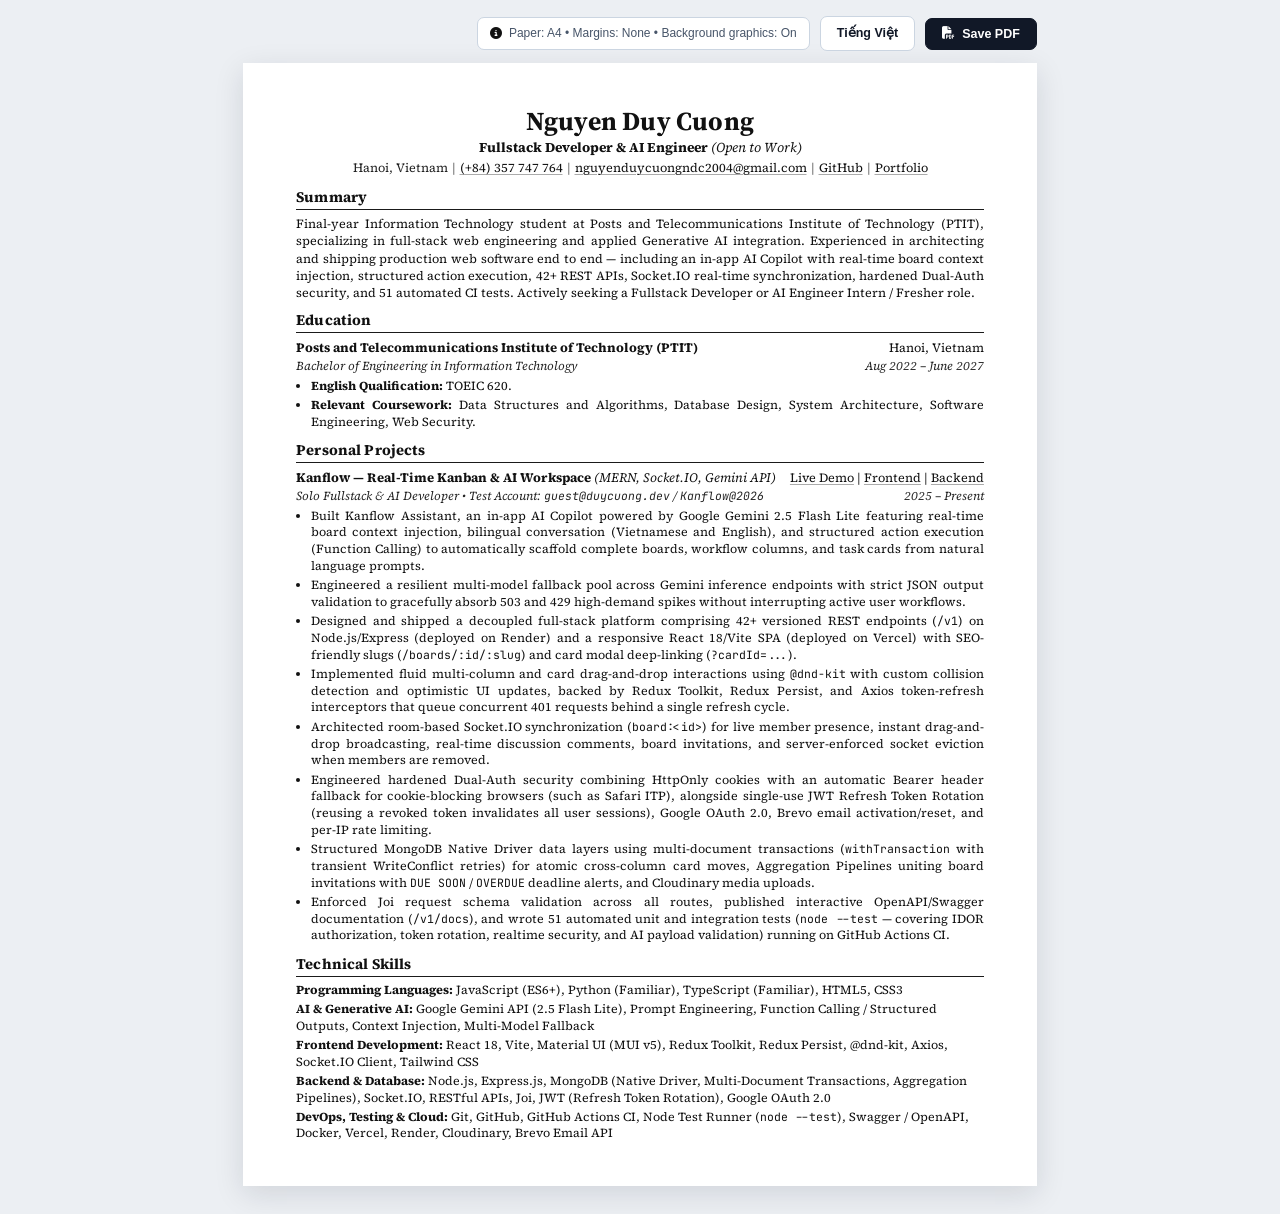
<file: index.html>
<!DOCTYPE html>
<html lang="en">

<head>
  <meta charset="UTF-8">
  <meta name="viewport" content="width=device-width, initial-scale=1.0">
  <title>CV - Nguyen Duy Cuong | Fullstack Developer &amp; AI Engineer</title>
  <meta name="description"
    content="Curriculum Vitae of Nguyen Duy Cuong — Fullstack Developer & AI Engineer (MERN Stack, Google Gemini API, Socket.IO, Dual-Auth security, MongoDB, CI/CD).">
  <link rel="canonical" href="https://duycuongdev.github.io/curriculum-vitae/">

  <!-- Open Graph -->
  <meta property="og:type" content="profile">
  <meta property="og:title" content="CV - Nguyen Duy Cuong | Fullstack Developer & AI Engineer">
  <meta property="og:description"
    content="1-page ATS-friendly online CV of Nguyen Duy Cuong (PTIT IT, Kanflow — Real-Time Kanban & AI Workspace).">
  <meta property="og:url" content="https://duycuongdev.github.io/curriculum-vitae/">
  <meta property="og:image" content="https://duycuongdev.github.io/curriculum-vitae/assets/img/avatar.jpg">

  <link rel="icon" href="./assets/ico/logo.jpg">

  <!-- Font Awesome (Screen Toolbar Icons) -->
  <link rel="stylesheet" href="https://cdnjs.cloudflare.com/ajax/libs/font-awesome/6.5.1/css/all.min.css"
    crossorigin="anonymous" referrerpolicy="no-referrer">

  <!-- Google Fonts: Source Serif 4 (LaTeX-style Serif with full Vietnamese support) + JetBrains Mono -->
  <link rel="preconnect" href="https://fonts.googleapis.com">
  <link rel="preconnect" href="https://fonts.gstatic.com" crossorigin>
  <link
    href="https://fonts.googleapis.com/css2?family=JetBrains+Mono:wght@400;500&family=Source+Serif+4:ital,opsz,wght@0,8..60,400;0,8..60,600;0,8..60,700;1,8..60,400;1,8..60,600&display=swap"
    rel="stylesheet">

  <link rel="stylesheet" href="./css/style.css">
</head>

<body>
  <!-- Screen-only Save PDF Toolbar -->
  <div class="pdf-toolbar">
    <span class="pdf-tip">
      <i class="fas fa-circle-info"></i> Paper: A4 &bull; Margins: None &bull; Background graphics: On
    </span>
    <a class="save-pdf-btn lang-switch" href="./cv-vi.html">Tiếng Việt</a>
    <button type="button" class="save-pdf-btn" onclick="window.print()">
      <i class="fas fa-file-pdf"></i> Save PDF
    </button>
  </div>

  <!-- A4 CV Document -->
  <main class="cv-sheet">

    <!-- ══════════ HEADER ══════════ -->
    <header class="cv-header">
      <h1>Nguyen Duy Cuong</h1>
      <p class="role-title">Fullstack Developer &amp; AI Engineer <span class="role-status">(Open to Work)</span></p>
      <p class="contact-line">
        Hanoi, Vietnam<span class="contact-sep">|</span><a href="tel:+84357747764">(+84) 357 747 764</a><span class="contact-sep">|</span><a href="mailto:nguyenduycuongndc2004@gmail.com">nguyenduycuongndc2004@gmail.com</a><span class="contact-sep">|</span><a href="https://github.com/duycuongdev" target="_blank" rel="noopener noreferrer">GitHub</a><span class="contact-sep">|</span><a href="https://duycuongdev.github.io/portfolio/" target="_blank" rel="noopener noreferrer">Portfolio</a>
      </p>
    </header>

    <!-- ══════════ SUMMARY ══════════ -->
    <section class="cv-section">
      <h2 class="section-heading">Summary</h2>
      <p class="summary-text">
        Final-year Information Technology student at Posts and Telecommunications Institute of Technology (PTIT), specializing in full-stack web engineering and applied Generative AI integration. Experienced in architecting and shipping production web software end to end — including an in-app AI Copilot with real-time board context injection, structured action execution, 42+ REST APIs, Socket.IO real-time synchronization, hardened Dual-Auth security, and 51 automated CI tests. Actively seeking a Fullstack Developer or AI Engineer Intern / Fresher role.
      </p>
    </section>

    <!-- ══════════ EDUCATION ══════════ -->
    <section class="cv-section">
      <h2 class="section-heading">Education</h2>
      <div class="entry-block">
        <div class="entry-row">
          <span class="entry-title">Posts and Telecommunications Institute of Technology (PTIT)</span>
          <span class="entry-right">Hanoi, Vietnam</span>
        </div>
        <div class="entry-sub-row">
          <span class="entry-subtitle">Bachelor of Engineering in Information Technology</span>
          <span class="entry-date">Aug 2022 – June 2027</span>
        </div>
        <ul class="cv-list">
          <li><strong>English Qualification:</strong> TOEIC 620.</li>
          <li><strong>Relevant Coursework:</strong> Data Structures and Algorithms, Database Design, System Architecture, Software Engineering, Web Security.</li>
        </ul>
      </div>
    </section>

    <!-- ══════════ PERSONAL PROJECTS ══════════ -->
    <section class="cv-section">
      <h2 class="section-heading">Personal Projects</h2>

      <div class="entry-block">
        <div class="entry-row">
          <span class="entry-title">
            Kanflow — Real-Time Kanban &amp; AI Workspace
            <span class="entry-tech">(MERN, Socket.IO, Gemini API)</span>
          </span>
          <span class="entry-right entry-links"><a href="https://kanflow-smart.vercel.app" target="_blank" rel="noopener noreferrer">Live Demo</a> | <a href="https://github.com/duycuongdev/Trello_Web" target="_blank" rel="noopener noreferrer">Frontend</a> | <a href="https://github.com/duycuongdev/Trello_Api" target="_blank" rel="noopener noreferrer">Backend</a></span>
        </div>
        <div class="entry-sub-row">
          <span class="entry-subtitle">Solo Fullstack &amp; AI Developer &bull; Test Account: <code>guest@duycuong.dev</code> / <code>Kanflow@2026</code></span>
          <span class="entry-date">2025 – Present</span>
        </div>
        <ul class="cv-list">
          <li>Built Kanflow Assistant, an in-app AI Copilot powered by Google Gemini 2.5 Flash Lite featuring real-time board context injection, bilingual conversation (Vietnamese and English), and structured action execution (Function Calling) to automatically scaffold complete boards, workflow columns, and task cards from natural language prompts.</li>
          <li>Engineered a resilient multi-model fallback pool across Gemini inference endpoints with strict JSON output validation to gracefully absorb 503 and 429 high-demand spikes without interrupting active user workflows.</li>
          <li>Designed and shipped a decoupled full-stack platform comprising 42+ versioned REST endpoints (<code>/v1</code>) on Node.js/Express (deployed on Render) and a responsive React 18/Vite SPA (deployed on Vercel) with SEO-friendly slugs (<code>/boards/:id/:slug</code>) and card modal deep-linking (<code>?cardId=...</code>).</li>
          <li>Implemented fluid multi-column and card drag-and-drop interactions using <code>@dnd-kit</code> with custom collision detection and optimistic UI updates, backed by Redux Toolkit, Redux Persist, and Axios token-refresh interceptors that queue concurrent 401 requests behind a single refresh cycle.</li>
          <li>Architected room-based Socket.IO synchronization (<code>board:&lt;id&gt;</code>) for live member presence, instant drag-and-drop broadcasting, real-time discussion comments, board invitations, and server-enforced socket eviction when members are removed.</li>
          <li>Engineered hardened Dual-Auth security combining HttpOnly cookies with an automatic Bearer header fallback for cookie-blocking browsers (such as Safari ITP), alongside single-use JWT Refresh Token Rotation (reusing a revoked token invalidates all user sessions), Google OAuth 2.0, Brevo email activation/reset, and per-IP rate limiting.</li>
          <li>Structured MongoDB Native Driver data layers using multi-document transactions (<code>withTransaction</code> with transient WriteConflict retries) for atomic cross-column card moves, Aggregation Pipelines uniting board invitations with <code>DUE SOON</code> / <code>OVERDUE</code> deadline alerts, and Cloudinary media uploads.</li>
          <li>Enforced Joi request schema validation across all routes, published interactive OpenAPI/Swagger documentation (<code>/v1/docs</code>), and wrote 51 automated unit and integration tests (<code>node --test</code> — covering IDOR authorization, token rotation, realtime security, and AI payload validation) running on GitHub Actions CI.</li>
        </ul>
      </div>
    </section>

    <!-- ══════════ TECHNICAL SKILLS ══════════ -->
    <section class="cv-section">
      <h2 class="section-heading">Technical Skills</h2>
      <ul class="skills-list">
        <li><span class="skill-cat">Programming Languages:</span> JavaScript (ES6+), Python (Familiar), TypeScript (Familiar), HTML5, CSS3</li>
        <li><span class="skill-cat">AI &amp; Generative AI:</span> Google Gemini API (2.5 Flash Lite), Prompt Engineering, Function Calling / Structured Outputs, Context Injection, Multi-Model Fallback</li>
        <li><span class="skill-cat">Frontend Development:</span> React 18, Vite, Material UI (MUI v5), Redux Toolkit, Redux Persist, @dnd-kit, Axios, Socket.IO Client, Tailwind CSS</li>
        <li><span class="skill-cat">Backend &amp; Database:</span> Node.js, Express.js, MongoDB (Native Driver, Multi-Document Transactions, Aggregation Pipelines), Socket.IO, RESTful APIs, Joi, JWT (Refresh Token Rotation), Google OAuth 2.0</li>
        <li><span class="skill-cat">DevOps, Testing &amp; Cloud:</span> Git, GitHub, GitHub Actions CI, Node Test Runner (<code>node --test</code>), Swagger / OpenAPI, Docker, Vercel, Render, Cloudinary, Brevo Email API</li>
      </ul>
    </section>

  </main>
</body>

</html>
</file>
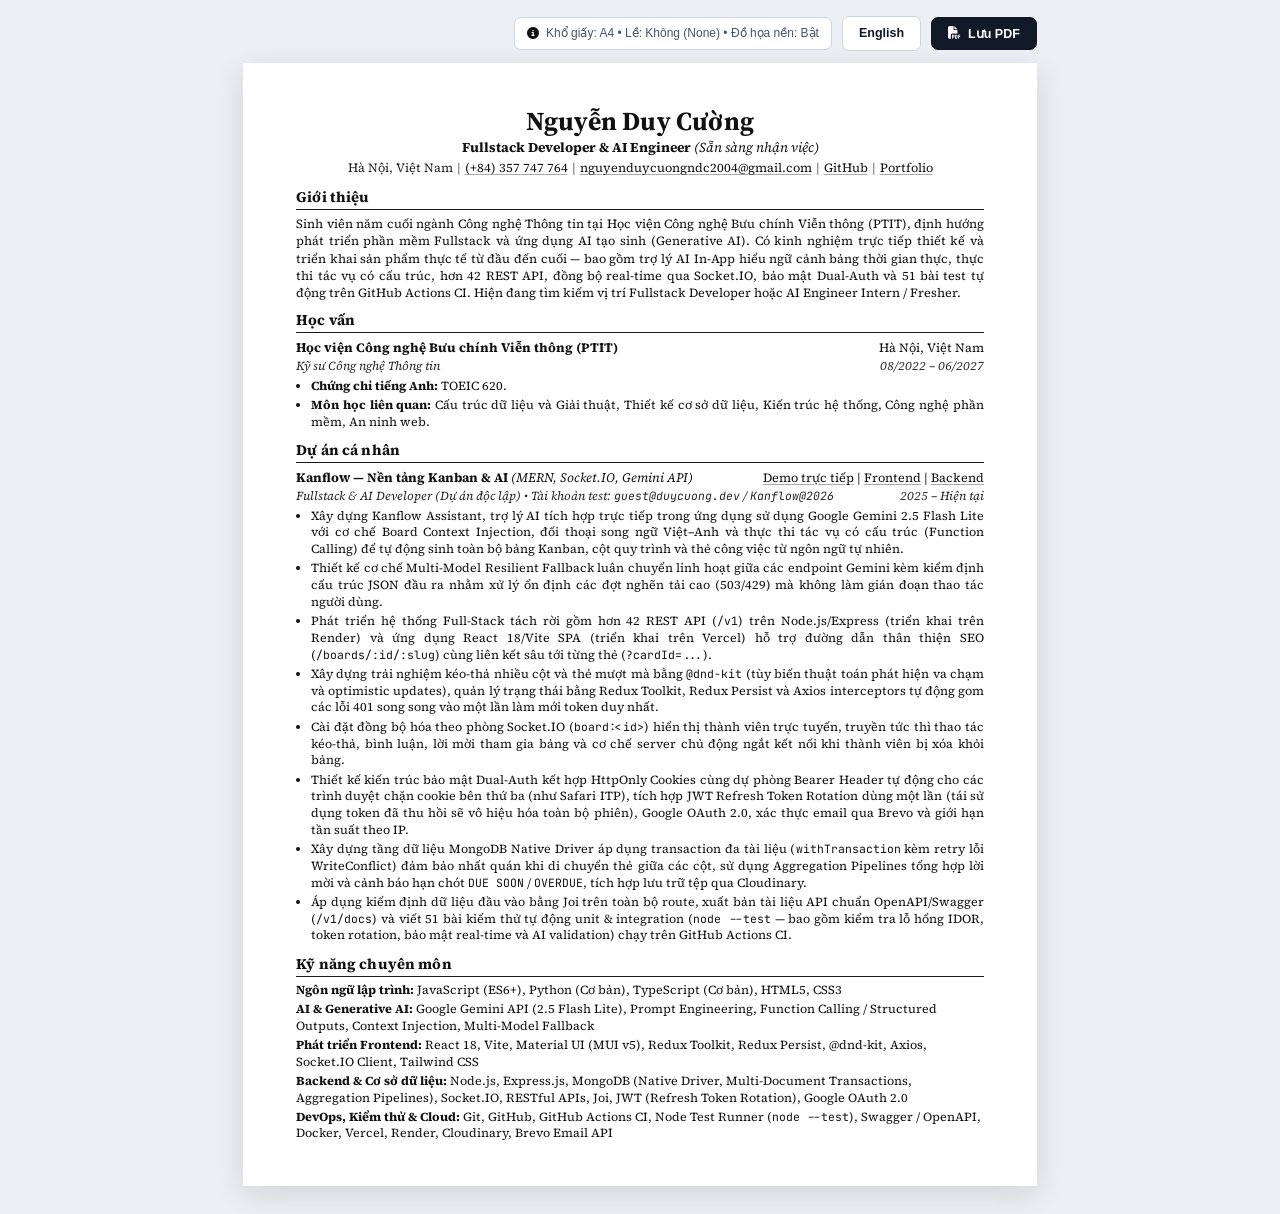
<file: cv-vi.html>
<!DOCTYPE html>
<html lang="vi">

<head>
  <meta charset="UTF-8">
  <meta name="viewport" content="width=device-width, initial-scale=1.0">
  <title>CV - Nguyễn Duy Cường | Fullstack Developer &amp; AI Engineer</title>
  <meta name="description"
    content="CV của Nguyễn Duy Cường — Fullstack Developer & AI Engineer (MERN Stack, Google Gemini API, Socket.IO, bảo mật Dual-Auth, MongoDB, CI/CD).">
  <link rel="canonical" href="https://duycuongdev.github.io/curriculum-vitae/cv-vi.html">

  <!-- Open Graph -->
  <meta property="og:type" content="profile">
  <meta property="og:title" content="CV - Nguyễn Duy Cường | Fullstack Developer & AI Engineer">
  <meta property="og:description"
    content="CV 1 trang chuẩn ATS (bản tiếng Việt) của Nguyễn Duy Cường (PTIT CNTT, Kanflow — Nền tảng Kanban Real-Time & AI Workspace).">
  <meta property="og:url" content="https://duycuongdev.github.io/curriculum-vitae/cv-vi.html">
  <meta property="og:image" content="https://duycuongdev.github.io/curriculum-vitae/assets/img/avatar.jpg">

  <link rel="icon" href="./assets/ico/logo.jpg">

  <!-- Font Awesome (Biểu tượng thanh công cụ màn hình) -->
  <link rel="stylesheet" href="https://cdnjs.cloudflare.com/ajax/libs/font-awesome/6.5.1/css/all.min.css"
    crossorigin="anonymous" referrerpolicy="no-referrer">

  <!-- Google Fonts: Source Serif 4 (hỗ trợ đầy đủ tiếng Việt chuẩn học thuật) + JetBrains Mono -->
  <link rel="preconnect" href="https://fonts.googleapis.com">
  <link rel="preconnect" href="https://fonts.gstatic.com" crossorigin>
  <link
    href="https://fonts.googleapis.com/css2?family=JetBrains+Mono:wght@400;500&family=Source+Serif+4:ital,opsz,wght@0,8..60,400;0,8..60,600;0,8..60,700;1,8..60,400;1,8..60,600&display=swap"
    rel="stylesheet">

  <link rel="stylesheet" href="./css/style.css">
</head>

<body>
  <!-- Thanh công cụ lưu PDF (chỉ hiện trên màn hình) -->
  <div class="pdf-toolbar">
    <span class="pdf-tip">
      <i class="fas fa-circle-info"></i> Khổ giấy: A4 &bull; Lề: Không (None) &bull; Đồ họa nền: Bật
    </span>
    <a class="save-pdf-btn lang-switch" href="./index.html">English</a>
    <button type="button" class="save-pdf-btn" onclick="window.print()">
      <i class="fas fa-file-pdf"></i> Lưu PDF
    </button>
  </div>

  <!-- Tài liệu CV khổ A4 -->
  <main class="cv-sheet">

    <!-- ══════════ PHẦN ĐẦU ══════════ -->
    <header class="cv-header">
      <h1>Nguyễn Duy Cường</h1>
      <p class="role-title">Fullstack Developer &amp; AI Engineer <span class="role-status">(Sẵn sàng nhận việc)</span></p>
      <p class="contact-line">
        Hà Nội, Việt Nam<span class="contact-sep">|</span><a href="tel:+84357747764">(+84) 357 747 764</a><span class="contact-sep">|</span><a href="mailto:nguyenduycuongndc2004@gmail.com">nguyenduycuongndc2004@gmail.com</a><span class="contact-sep">|</span><a href="https://github.com/duycuongdev" target="_blank" rel="noopener noreferrer">GitHub</a><span class="contact-sep">|</span><a href="https://duycuongdev.github.io/portfolio/" target="_blank" rel="noopener noreferrer">Portfolio</a>
      </p>
    </header>

    <!-- ══════════ GIỚI THIỆU ══════════ -->
    <section class="cv-section">
      <h2 class="section-heading">Giới thiệu</h2>
      <p class="summary-text">
        Sinh viên năm cuối ngành Công nghệ Thông tin tại Học viện Công nghệ Bưu chính Viễn thông (PTIT), định hướng phát triển phần mềm Fullstack và ứng dụng AI tạo sinh (Generative AI). Có kinh nghiệm trực tiếp thiết kế và triển khai sản phẩm thực tế từ đầu đến cuối — bao gồm trợ lý AI In-App hiểu ngữ cảnh bảng thời gian thực, thực thi tác vụ có cấu trúc, hơn 42 REST API, đồng bộ real-time qua Socket.IO, bảo mật Dual-Auth và 51 bài test tự động trên GitHub Actions CI. Hiện đang tìm kiếm vị trí Fullstack Developer hoặc AI Engineer Intern / Fresher.
      </p>
    </section>

    <!-- ══════════ HỌC VẤN ══════════ -->
    <section class="cv-section">
      <h2 class="section-heading">Học vấn</h2>
      <div class="entry-block">
        <div class="entry-row">
          <span class="entry-title">Học viện Công nghệ Bưu chính Viễn thông (PTIT)</span>
          <span class="entry-right">Hà Nội, Việt Nam</span>
        </div>
        <div class="entry-sub-row">
          <span class="entry-subtitle">Kỹ sư Công nghệ Thông tin</span>
          <span class="entry-date">08/2022 – 06/2027</span>
        </div>
        <ul class="cv-list">
          <li><strong>Chứng chỉ tiếng Anh:</strong> TOEIC 620.</li>
          <li><strong>Môn học liên quan:</strong> Cấu trúc dữ liệu và Giải thuật, Thiết kế cơ sở dữ liệu, Kiến trúc hệ thống, Công nghệ phần mềm, An ninh web.</li>
        </ul>
      </div>
    </section>

    <!-- ══════════ DỰ ÁN CÁ NHÂN ══════════ -->
    <section class="cv-section">
      <h2 class="section-heading">Dự án cá nhân</h2>

      <div class="entry-block">
        <div class="entry-row">
          <span class="entry-title">
            Kanflow — Nền tảng Kanban &amp; AI
            <span class="entry-tech">(MERN, Socket.IO, Gemini API)</span>
          </span>
          <span class="entry-right entry-links"><a href="https://kanflow-smart.vercel.app" target="_blank" rel="noopener noreferrer">Demo trực tiếp</a> | <a href="https://github.com/duycuongdev/Trello_Web" target="_blank" rel="noopener noreferrer">Frontend</a> | <a href="https://github.com/duycuongdev/Trello_Api" target="_blank" rel="noopener noreferrer">Backend</a></span>
        </div>
        <div class="entry-sub-row">
          <span class="entry-subtitle">Fullstack &amp; AI Developer (Dự án độc lập) &bull; Tài khoản test: <code>guest@duycuong.dev</code> / <code>Kanflow@2026</code></span>
          <span class="entry-date">2025 – Hiện tại</span>
        </div>
        <ul class="cv-list">
          <li>Xây dựng Kanflow Assistant, trợ lý AI tích hợp trực tiếp trong ứng dụng sử dụng Google Gemini 2.5 Flash Lite với cơ chế Board Context Injection, đối thoại song ngữ Việt–Anh và thực thi tác vụ có cấu trúc (Function Calling) để tự động sinh toàn bộ bảng Kanban, cột quy trình và thẻ công việc từ ngôn ngữ tự nhiên.</li>
          <li>Thiết kế cơ chế Multi-Model Resilient Fallback luân chuyển linh hoạt giữa các endpoint Gemini kèm kiểm định cấu trúc JSON đầu ra nhằm xử lý ổn định các đợt nghẽn tải cao (503/429) mà không làm gián đoạn thao tác người dùng.</li>
          <li>Phát triển hệ thống Full-Stack tách rời gồm hơn 42 REST API (<code>/v1</code>) trên Node.js/Express (triển khai trên Render) và ứng dụng React 18/Vite SPA (triển khai trên Vercel) hỗ trợ đường dẫn thân thiện SEO (<code>/boards/:id/:slug</code>) cùng liên kết sâu tới từng thẻ (<code>?cardId=...</code>).</li>
          <li>Xây dựng trải nghiệm kéo-thả nhiều cột và thẻ mượt mà bằng <code>@dnd-kit</code> (tùy biến thuật toán phát hiện va chạm và optimistic updates), quản lý trạng thái bằng Redux Toolkit, Redux Persist và Axios interceptors tự động gom các lỗi 401 song song vào một lần làm mới token duy nhất.</li>
          <li>Cài đặt đồng bộ hóa theo phòng Socket.IO (<code>board:&lt;id&gt;</code>) hiển thị thành viên trực tuyến, truyền tức thì thao tác kéo-thả, bình luận, lời mời tham gia bảng và cơ chế server chủ động ngắt kết nối khi thành viên bị xóa khỏi bảng.</li>
          <li>Thiết kế kiến trúc bảo mật Dual-Auth kết hợp HttpOnly Cookies cùng dự phòng Bearer Header tự động cho các trình duyệt chặn cookie bên thứ ba (như Safari ITP), tích hợp JWT Refresh Token Rotation dùng một lần (tái sử dụng token đã thu hồi sẽ vô hiệu hóa toàn bộ phiên), Google OAuth 2.0, xác thực email qua Brevo và giới hạn tần suất theo IP.</li>
          <li>Xây dựng tầng dữ liệu MongoDB Native Driver áp dụng transaction đa tài liệu (<code>withTransaction</code> kèm retry lỗi WriteConflict) đảm bảo nhất quán khi di chuyển thẻ giữa các cột, sử dụng Aggregation Pipelines tổng hợp lời mời và cảnh báo hạn chót <code>DUE SOON</code> / <code>OVERDUE</code>, tích hợp lưu trữ tệp qua Cloudinary.</li>
          <li>Áp dụng kiểm định dữ liệu đầu vào bằng Joi trên toàn bộ route, xuất bản tài liệu API chuẩn OpenAPI/Swagger (<code>/v1/docs</code>) và viết 51 bài kiểm thử tự động unit &amp; integration (<code>node --test</code> — bao gồm kiểm tra lỗ hổng IDOR, token rotation, bảo mật real-time và AI validation) chạy trên GitHub Actions CI.</li>
        </ul>
      </div>
    </section>

    <!-- ══════════ KỸ NĂNG CHUYÊN MÔN ══════════ -->
    <section class="cv-section">
      <h2 class="section-heading">Kỹ năng chuyên môn</h2>
      <ul class="skills-list">
        <li><span class="skill-cat">Ngôn ngữ lập trình:</span> JavaScript (ES6+), Python (Cơ bản), TypeScript (Cơ bản), HTML5, CSS3</li>
        <li><span class="skill-cat">AI &amp; Generative AI:</span> Google Gemini API (2.5 Flash Lite), Prompt Engineering, Function Calling / Structured Outputs, Context Injection, Multi-Model Fallback</li>
        <li><span class="skill-cat">Phát triển Frontend:</span> React 18, Vite, Material UI (MUI v5), Redux Toolkit, Redux Persist, @dnd-kit, Axios, Socket.IO Client, Tailwind CSS</li>
        <li><span class="skill-cat">Backend &amp; Cơ sở dữ liệu:</span> Node.js, Express.js, MongoDB (Native Driver, Multi-Document Transactions, Aggregation Pipelines), Socket.IO, RESTful APIs, Joi, JWT (Refresh Token Rotation), Google OAuth 2.0</li>
        <li><span class="skill-cat">DevOps, Kiểm thử &amp; Cloud:</span> Git, GitHub, GitHub Actions CI, Node Test Runner (<code>node --test</code>), Swagger / OpenAPI, Docker, Vercel, Render, Cloudinary, Brevo Email API</li>
      </ul>
    </section>

  </main>
</body>

</html>
</file>
<file: css/style.css>
/* ══════════════════════════════════════════
   CV STYLESHEET — LaTeX / Academic 1-Column A4 Layout
   ATS-friendly, print-ready, monochrome typography
   ══════════════════════════════════════════ */

*, *::before, *::after {
  margin: 0;
  padding: 0;
  box-sizing: border-box;
}

:root {
  --cv-ink: #111111;
  --cv-ink-soft: #222222;
  --cv-rule: #1a1a1a;
  --cv-link: #111111;
  --cv-bg-page: #eceff3;
}

body {
  font-family: "Source Serif 4", "Times New Roman", Georgia, serif;
  background: var(--cv-bg-page);
  color: var(--cv-ink);
  font-size: 9.7pt;
  line-height: 1.38;
  -webkit-print-color-adjust: exact;
  print-color-adjust: exact;
}

a {
  color: var(--cv-link);
  text-decoration: underline;
  text-decoration-color: rgba(17, 17, 17, 0.35);
  text-underline-offset: 2px;
  transition: text-decoration-color 0.15s ease;
}

a:hover {
  text-decoration-color: #111111;
}

code {
  font-family: "JetBrains Mono", "Consolas", "Courier New", monospace;
  font-size: 8.6pt;
  background: none;
  padding: 0;
}

/* ── Screen-Only Save PDF Toolbar ── */
.pdf-toolbar {
  width: 210mm;
  max-width: calc(100% - 24px);
  margin: 16px auto 12px;
  display: flex;
  justify-content: flex-end;
  align-items: center;
  gap: 10px;
  flex-wrap: wrap;
  font-family: -apple-system, BlinkMacSystemFont, "Segoe UI", Roboto, sans-serif;
}

.pdf-tip {
  font-size: 12px;
  color: #475569;
  background: #ffffff;
  border: 1px solid #cbd5e1;
  padding: 7px 12px;
  border-radius: 7px;
}

.pdf-tip i {
  color: #111111;
  margin-right: 4px;
}

.save-pdf-btn {
  display: inline-flex;
  align-items: center;
  gap: 7px;
  padding: 8px 16px;
  background: #111827;
  color: #ffffff;
  border: 1px solid #111827;
  border-radius: 7px;
  font-family: inherit;
  font-size: 12.5px;
  font-weight: 600;
  text-decoration: none;
  cursor: pointer;
  transition: background 0.15s ease, transform 0.15s ease;
}

.save-pdf-btn:hover {
  background: #1f2937;
  transform: translateY(-1px);
  text-decoration: none;
}

.save-pdf-btn.lang-switch {
  background: #ffffff;
  color: #111827;
  border: 1px solid #cbd5e1;
}

.save-pdf-btn.lang-switch:hover {
  background: #f8fafc;
}

/* ── A4 Paper Sheet ── */
.cv-sheet {
  width: 210mm;
  min-height: 297mm;
  margin: 0 auto 28px;
  background: #ffffff;
  padding: 11.5mm 14mm;
  box-shadow: 0 8px 28px rgba(15, 23, 42, 0.12);
}

/* ══════════════════════════════════════════
   HEADER (Centered Academic / LaTeX Style)
   ══════════════════════════════════════════ */
.cv-header {
  text-align: center;
  margin-bottom: 10px;
}

.cv-header h1 {
  font-size: 19.5pt;
  font-weight: 700;
  color: var(--cv-ink);
  letter-spacing: 0.2px;
  line-height: 1.15;
  margin-bottom: 2px;
}

.role-title {
  font-size: 10.2pt;
  font-weight: 700;
  color: var(--cv-ink);
  margin-bottom: 2px;
}

.role-status {
  font-weight: 400;
  font-style: italic;
}

.contact-line {
  font-size: 9.4pt;
  color: var(--cv-ink-soft);
  line-height: 1.38;
}

.contact-sep {
  margin: 0 4px;
  color: #555555;
}

/* ══════════════════════════════════════════
   SECTIONS
   ══════════════════════════════════════════ */
.cv-section {
  margin-bottom: 9.5px;
}

.cv-section:last-child {
  margin-bottom: 0;
}

.section-heading {
  font-size: 11pt;
  font-weight: 700;
  color: var(--cv-ink);
  border-bottom: 0.9px solid var(--cv-rule);
  padding-bottom: 2px;
  margin-bottom: 5.5px;
  letter-spacing: 0.15px;
}

.summary-text {
  font-size: 9.35pt;
  color: var(--cv-ink);
  line-height: 1.37;
  text-align: justify;
}

/* ── Entry Rows (Education / Projects) ── */
.entry-block {
  margin-bottom: 7px;
}

.entry-block:last-child {
  margin-bottom: 0;
}

.entry-row {
  display: flex;
  justify-content: space-between;
  align-items: baseline;
  gap: 10px;
}

.entry-title {
  font-size: 9.7pt;
  font-weight: 700;
  color: var(--cv-ink);
}

.entry-tech {
  font-weight: 400;
  font-style: italic;
}

.entry-links {
  font-weight: 400;
  font-size: 9.2pt;
}

.entry-right {
  font-size: 9.4pt;
  color: var(--cv-ink);
  white-space: nowrap;
  flex-shrink: 0;
}

.entry-sub-row {
  display: flex;
  justify-content: space-between;
  align-items: baseline;
  gap: 10px;
  margin-top: 1px;
  margin-bottom: 3px;
}

.entry-subtitle {
  font-size: 9.2pt;
  font-style: italic;
  color: var(--cv-ink-soft);
}

.entry-date {
  font-size: 9.2pt;
  font-style: italic;
  color: var(--cv-ink-soft);
  white-space: nowrap;
  flex-shrink: 0;
}

/* ── Bullet Lists ── */
.cv-list {
  list-style: disc;
  padding-left: 15px;
  margin-top: 2px;
}

.cv-list li {
  font-size: 9.25pt;
  color: var(--cv-ink);
  line-height: 1.36;
  margin-bottom: 2.5px;
  text-align: justify;
}

.cv-list li:last-child {
  margin-bottom: 0;
}

/* ── Technical Skills List ── */
.skills-list {
  list-style: none;
  padding-left: 0;
}

.skills-list li {
  font-size: 9.25pt;
  color: var(--cv-ink);
  line-height: 1.37;
  margin-bottom: 2px;
}

.skills-list li:last-child {
  margin-bottom: 0;
}

.skill-cat {
  font-weight: 700;
}

/* ══════════════════════════════════════════
   PRINT RULES — Strict 1-Page A4 Output
   ══════════════════════════════════════════ */
@page {
  size: A4 portrait;
  margin: 0;
}

@media print {
  body {
    background: #ffffff;
  }

  .pdf-toolbar {
    display: none !important;
  }

  .cv-sheet {
    width: 210mm;
    min-height: auto;
    height: auto;
    margin: 0;
    padding: 9.5mm 13mm;
    box-shadow: none;
  }

  a {
    text-decoration: none;
    color: var(--cv-ink);
  }
}

/* ══════════════════════════════════════════
   RESPONSIVE (Mobile Screen Viewing)
   ══════════════════════════════════════════ */
@media screen and (max-width: 820px) {
  .cv-sheet {
    width: 100%;
    min-height: auto;
    margin: 0;
    padding: 20px 16px;
    box-shadow: none;
  }

  .pdf-toolbar {
    width: 100%;
    margin: 10px 0;
    padding: 0 12px;
    justify-content: center;
  }

  .pdf-tip {
    display: none;
  }

  .entry-row,
  .entry-sub-row {
    flex-direction: column;
    gap: 2px;
  }

  .summary-text,
  .cv-list li {
    text-align: left;
  }
}
</file>
